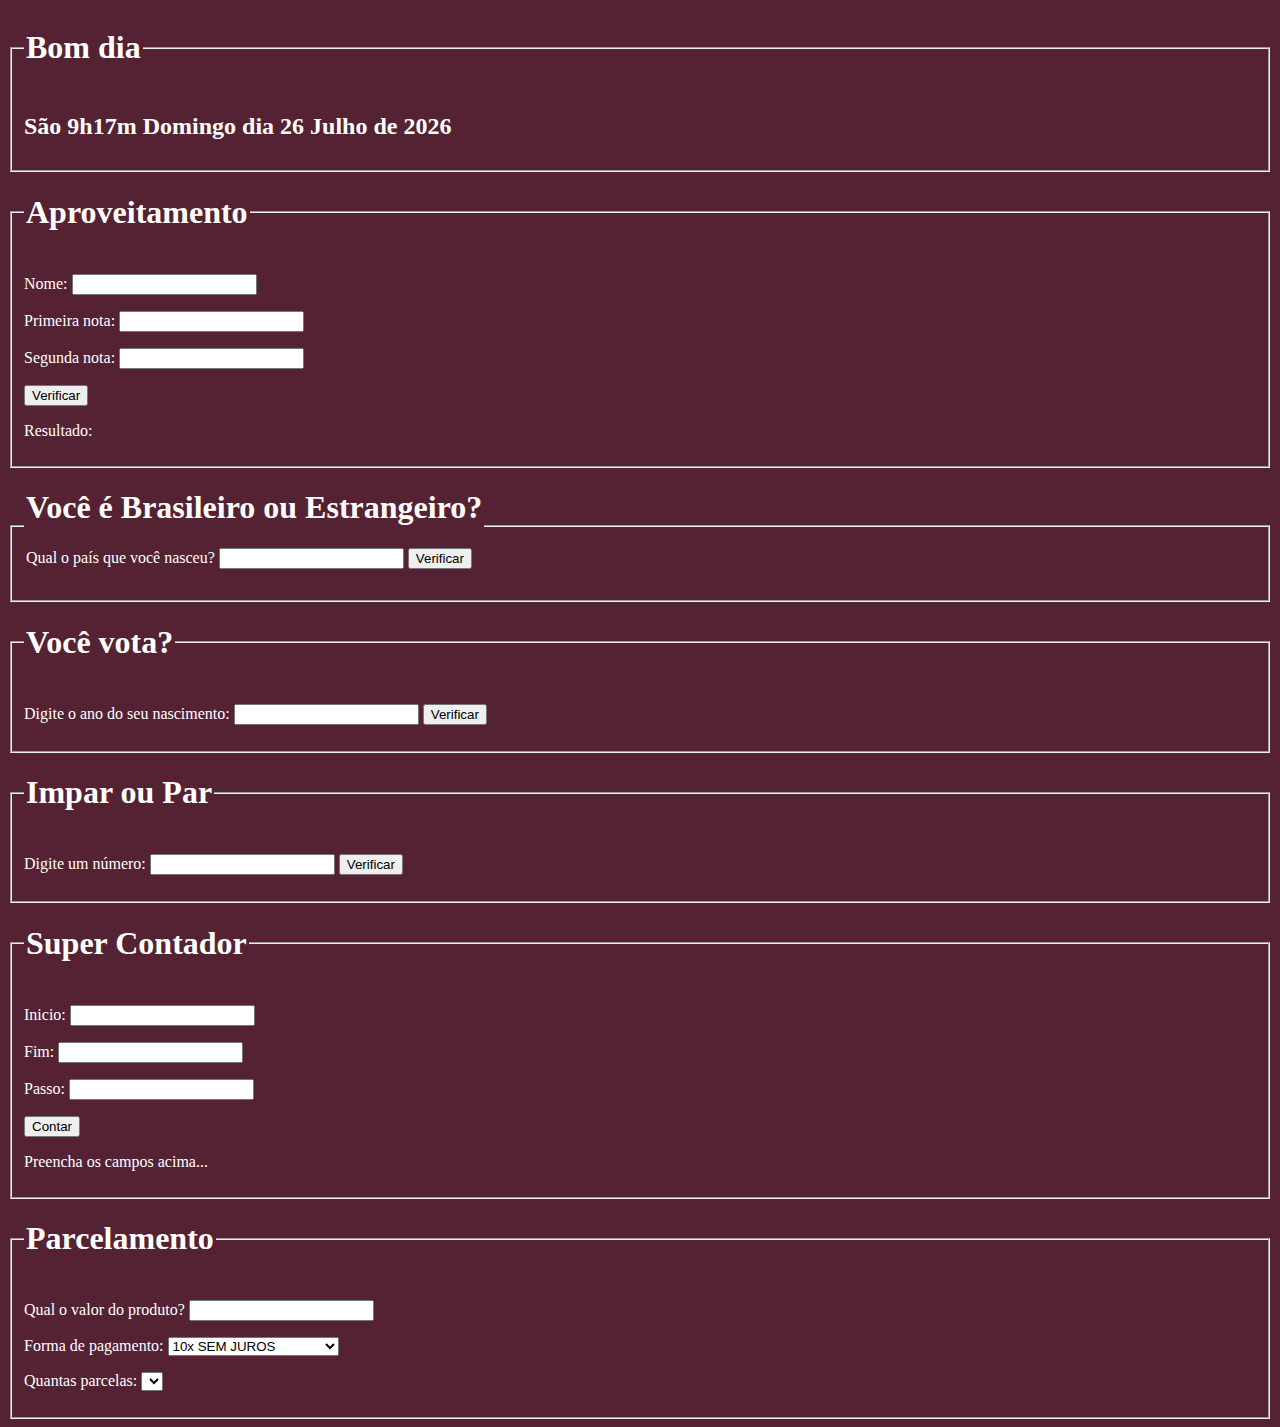
<file: index.html>
<!DOCTYPE html>
<html lang="pt-br">
<head>
    <meta charset="UTF-8">
    <meta name="viewport" content="width=device-width, initial-scale=1.0">
    <link rel="stylesheet" href="style.css">
    <title>Praticas</title>
</head>
<body>

    <div>
        <form action="">
            <fieldset>
                <legend><h1 id="bv"></h1></legend>
                <h2 id="hrs"></h2>
            </fieldset>
        </form>
    </div>
    <script src="horas.js"></script>

    <div id="aproveitamento">
            <form action="">
                <fieldset>
                    <legend><h1>Aproveitamento</h1></legend>
                    <p>Nome: <input type="text" name="nome" id="nome"></p>
                    <p>Primeira nota: <input type="number" name="nota1" id="nota1"></p>
                    <p>Segunda nota: <input type="number" name="nota2" id="nota2"></p>
                    <p><input type="button" value="Verificar" onclick="aproveitamento()"></p>
                    <p id="resapr">Resultado: </p>
                </fieldset>
            </form>
    </div>

    <div id="brougringo">
        <form action="">
            <fieldset>
                <legend><h1>Você é Brasileiro ou Estrangeiro?</h1>
                    <p>Qual o país que você nasceu? <input type="text" name="broug" id="brougr"> <input type="button" value="Verificar" onclick="brougringo()"></p>
                    <p id="resbr"></p>
                </legend>
            </fieldset>
        </form>
    </div>

    <div id="vcvota">
        <form action="">
            <fieldset>
                <legend><h1>Você vota?</h1></legend>
                <p>Digite o ano do seu nascimento: <input type="number" name="" id="anonascvoto"> <input type="button" value="Verificar" onclick="votaounvota()"></p>
                <p id="resvoto"></p>
            </fieldset>
        </form>
    </div>

    <div>
        <form action="">
            <fieldset>
                <legend><h1>Impar ou Par</h1></legend>
                <p>Digite um número: <input type="number" name="" id="num"> <input type="button" value="Verificar" onclick="imparoupar()"></p>
                <p id="resioup"></p>
            </fieldset>
        </form>
    </div>

    <div>
        <form action="">
            <fieldset>
                <legend><h1>Super Contador</h1></legend>
                <p>Inicio: <input type="number" name="inicio" id="inicio"></p>
                <p>Fim: <input type="number" name="fim" id="fim"></p>
                <p>Passo: <input type="number" name="passo" id="passo"></p>
                <input type="button" value="Contar" onclick="contar()">
                <p id="contando">Preencha os campos acima...</p>
                <p id="rescont"></p>
            </fieldset>
        </form>
    </div>

    <div>
        <form action="">
            <fieldset>
                <legend><h1>Parcelamento</h1></legend>
                <p>Qual o valor do produto? <input type="number" name="valor" id="valor"></p>
                <p>Forma de pagamento:
                    <select name="parcela" id="parcela">
                        <option value="10xsj" id="f10x">10x SEM JUROS</option>
                        <option value="12x140" id="12x1">12X COM JUROS 1.40%</option>
                        <option value="12x292" id="12x2">12X COM JUROS 2.92%</option>
                    </select>
                </p>
                <p>Quantas parcelas: 
                    <select name="qntparc" id="qndparc"></select>
                </p>
                <p id="resparc"></p>
            </fieldset>
        </form>
    </div>

    <script src="parc.js"></script>

    <script src="script.js"></script>
</body>
</html>
</file>
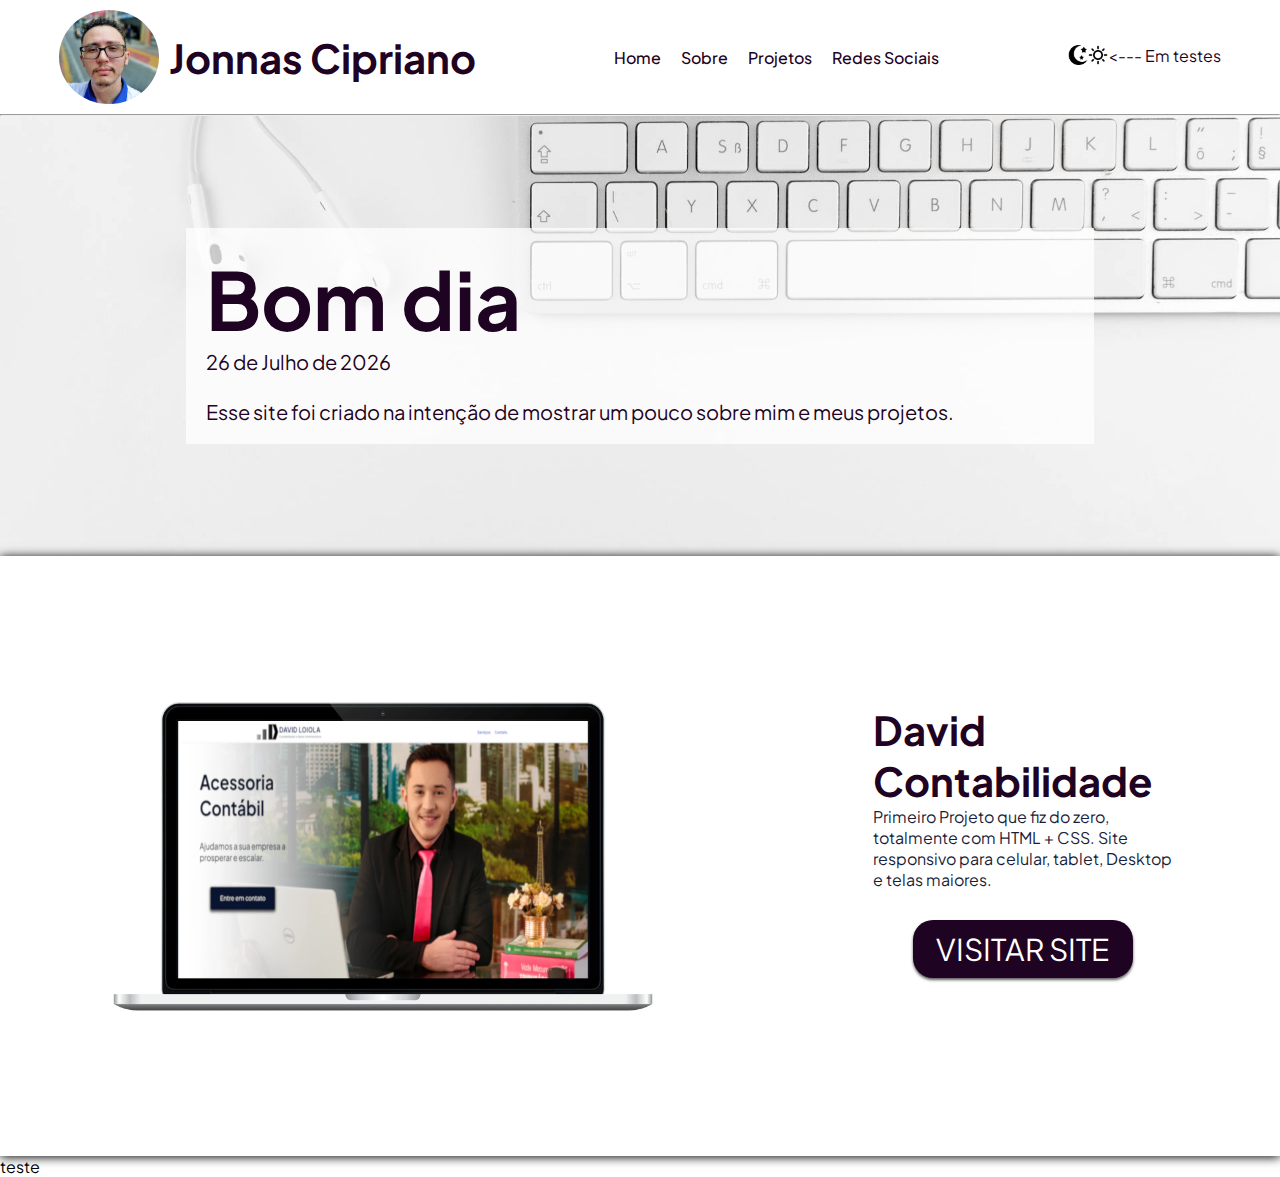
<file: praticasv3/index.html>
<!DOCTYPE html>
<html lang="pt-br">
<head>
    <meta charset="UTF-8">
    <meta name="viewport" content="width=device-width, initial-scale=1.0">
    <title>Praticas v3</title>
    <link rel="stylesheet" href="style.css">
</head>
<body>
    <!-- <div>
        <form action="">
            <fieldset>
                <legend id="comp"></legend>
                <p id="teste"></p>
            </fieldset>
        </form>
    </div> -->
    <header>
        <nav>
            <div id="name">
                <img src="imagens/jonnas.webp" alt="" width="100px">
                <p>Jonnas Cipriano</p>
            </div>
            <ul id="links">
                <li><a class="links" href="">Home</a></li>
                <li><a class="links" href="">Sobre</a></li>
                <li><a class="links" href="">Projetos</a></li>
                <li><a class="links" href="">Redes Sociais</a></li>
            </ul>
            <ul id="modo">
                <li>
                    <button><img src="imagens/lua.png" alt="" onclick="noturno()"></button>
                </li>
                <li>
                    <button>
                        <img src="imagens/sol.png" alt="" onclick="diurno()">
                    </button>
                </li>
                <p> &lt;--- Em testes</p>
            </ul>
        </nav>
        <hr>
    </header>

    <main>
        <section id="screen-princ">
            <div>
                <h1 id="screen-bv"></h1>
                <p id="screen-hr"></p>
                <br>
                <p>Esse site foi criado na intenção de mostrar um pouco sobre mim e meus projetos.</p>
            </div>

        </section>

        <section class="projects">
                <img src="imagens/projeto-david.webp" alt="Projeto David Contabilidade">
                <div class="project-description">
                    <h2>David Contabilidade</h2>
                    <p>Primeiro Projeto que fiz do zero, totalmente com HTML + CSS. Site responsivo para celular, tablet, Desktop e telas maiores.</p>
                    <a href="https://jonnascipriano.github.io/david-contabilidade-v3/index.html" target="_blank">Visitar site</a>
                </div>
        </section>

    </main>

    <footer>
teste
    </footer>

    <script src="script.js"></script>
</body>
</html>
</file>
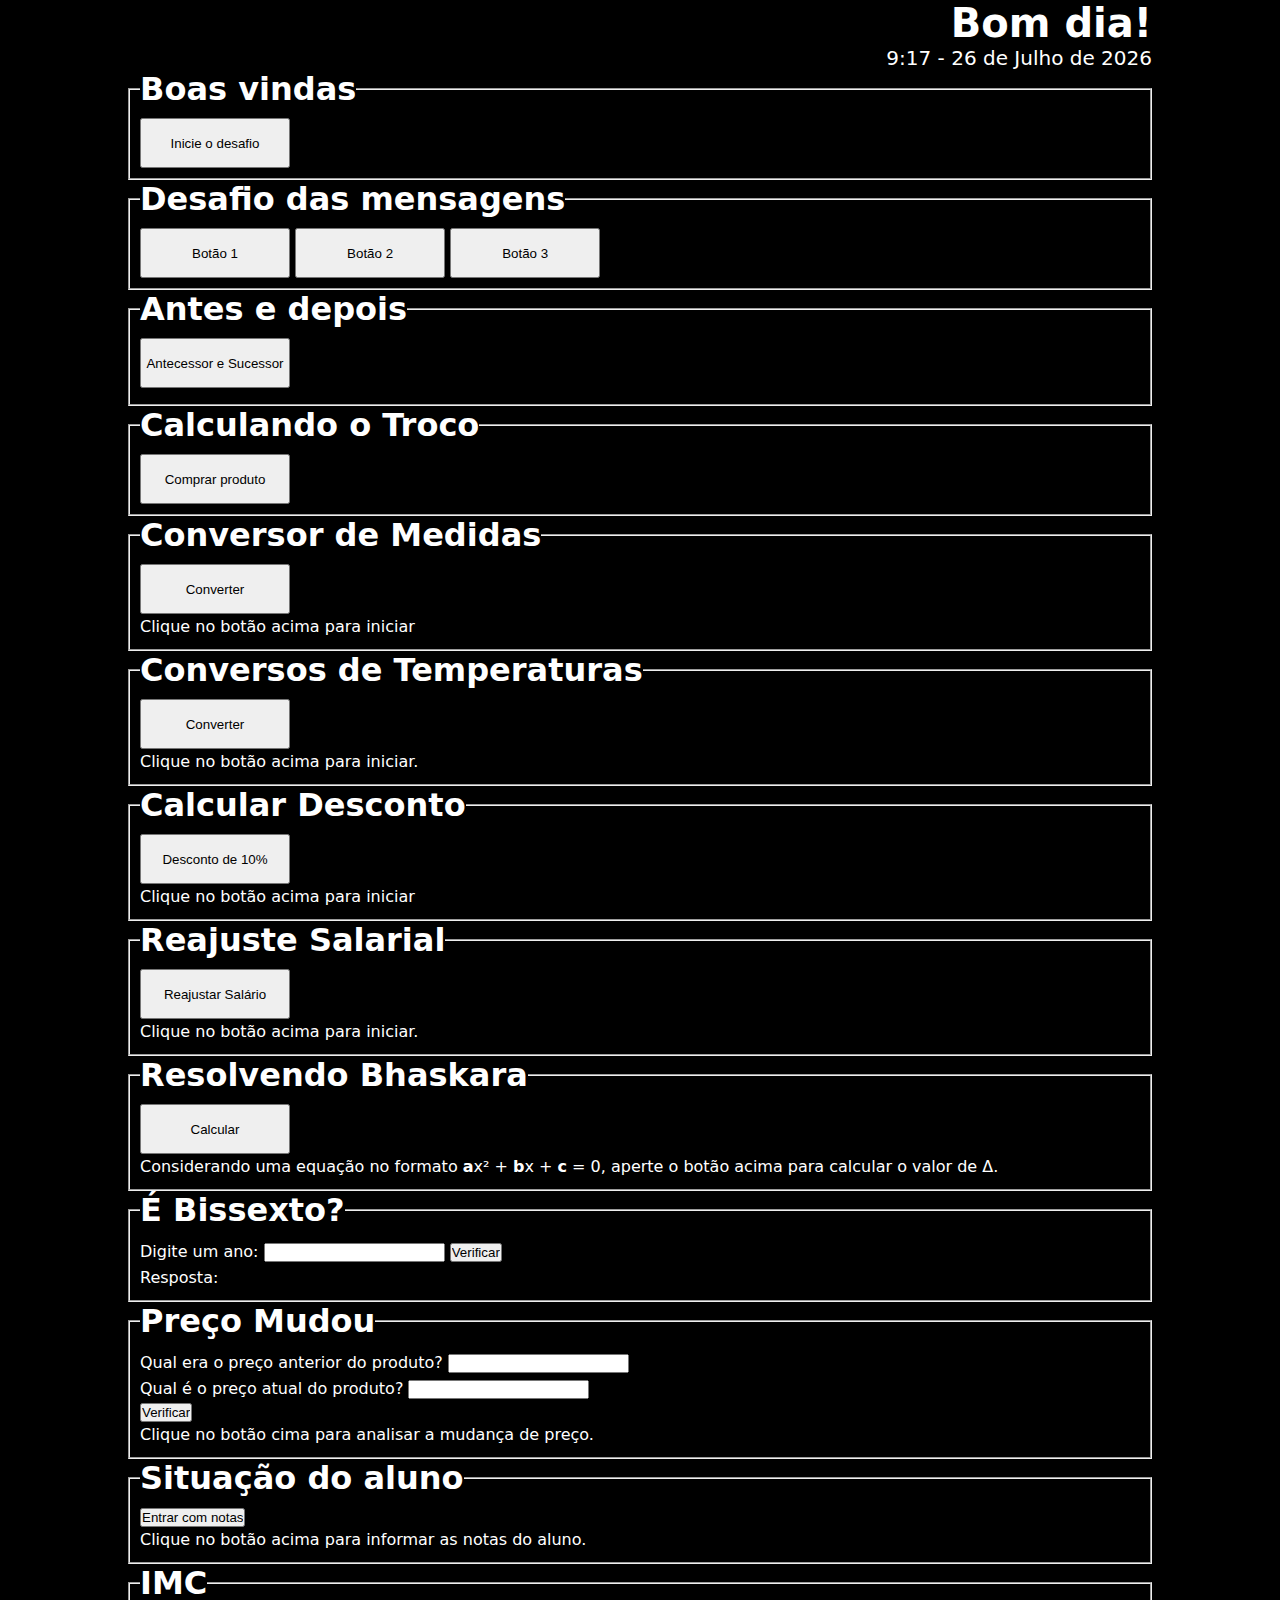
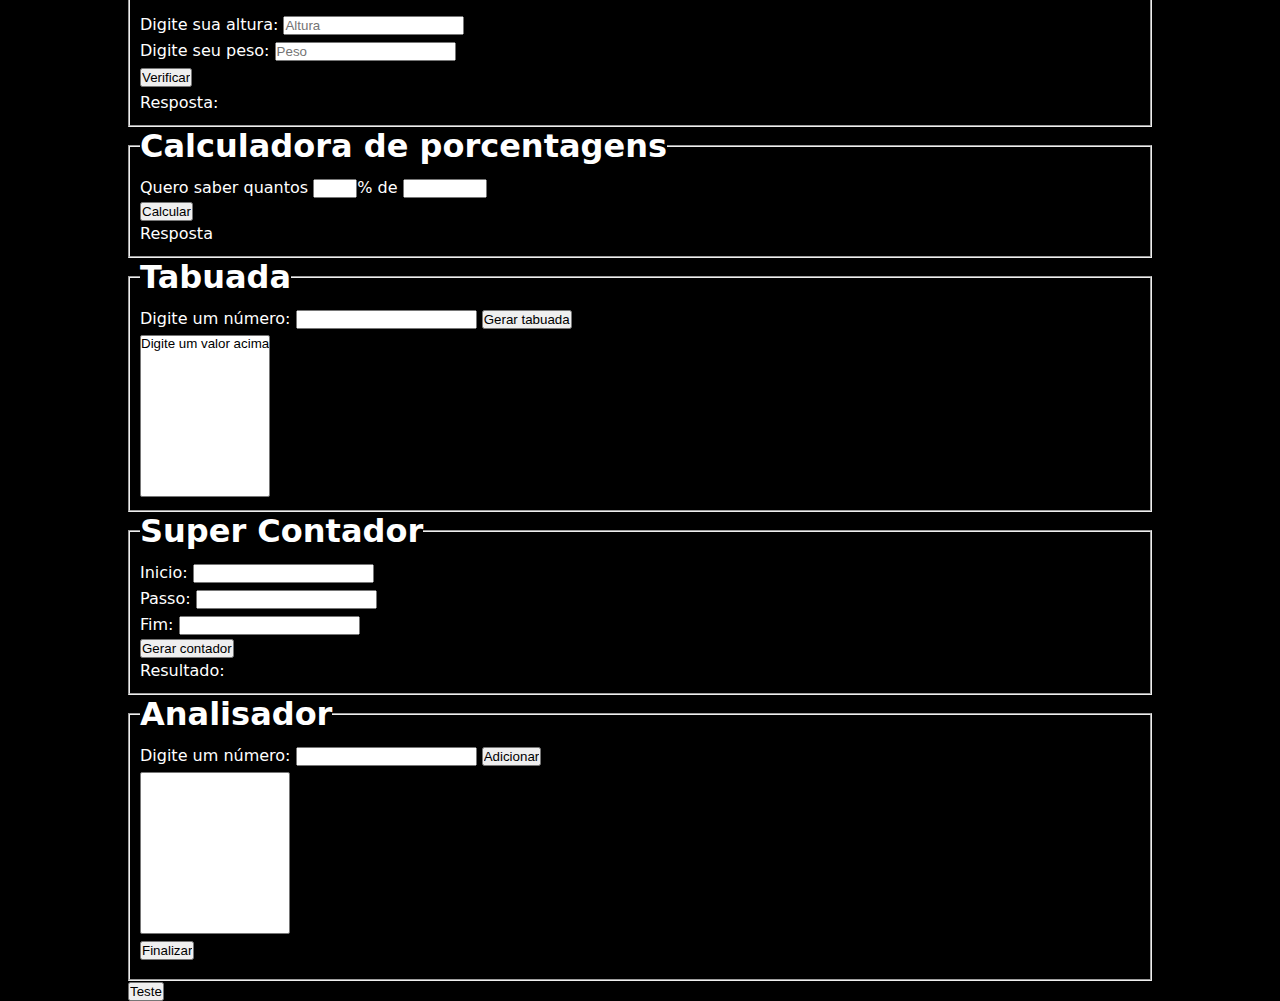
<file: praticasv2/praticasv2.html>
<!DOCTYPE html>
<html lang="pt-br">
<head>
    <meta charset="UTF-8">
    <meta name="viewport" content="width=device-width, initial-scale=1.0">
    <title>Praticas v2</title>
    <link rel="stylesheet" href="style.css">
</head>
<body>
    <!-- ======================================== -->
    <div id="bv">
        <h1 id="ola"></h1>
        <p id="date"></p>
    </div>
    <!-- ======================================== -->

    <div class="botoes">
        <form action="">
            <fieldset>
                <legend><h1>Boas vindas</h1></legend>
                <input type="button" value="Inicie o desafio" onclick="inides()">
            </fieldset>
        </form>
    </div>
    <!-- ======================================== -->
    <div class="botoes">
        <form action="">
            <fieldset>
                <legend><h1>Desafio das mensagens</h1></legend>
                <input type="button" value="Botão 1" onclick="b1()">
                <input type="button" value="Botão 2" onclick="b2()">
                <input type="button" value="Botão 3" onclick="b3()">
            </fieldset>
        </form>
    </div>
    <!-- ======================================== -->

    <div class="botoes">
        <form action="">
            <fieldset>
                <legend><h1>Antes e depois</h1></legend>
                <input type="button" value="Antecessor e Sucessor" onclick="antdep()">
                <p id="resantdep"></p>
            </fieldset>
        </form>
    </div>

    <!-- ======================================== -->

    <div class="botoes">
        <form action="">
            <fieldset>
                <legend><h1>Calculando o Troco</h1></legend>
                <input type="button" value="Comprar produto" onclick="comprar()">
            </fieldset>
        </form>
    </div>

    <!-- ======================================== -->

    <div class="botoes">
        <form action="">
            <fieldset>
                <legend><h1>Conversor de Medidas</h1></legend>
                <input type="button" value="Converter" onclick="converter()">
                <p id="resconv">
                    Clique no botão acima para iniciar
                </p>
            </fieldset>
        </form>
    </div>

    <!-- ======================================== -->

    <div class="botoes">
        <form action="">
            <fieldset>
                <legend><h1>Conversos de Temperaturas</h1></legend>
                <input type="button" value="Converter" onclick="convtemp()">
                <p id="resconversor">Clique no botão acima para iniciar.</p>
            </fieldset>
        </form>
    </div>

    <!-- ======================================== -->

    <div class="botoes">
        <form action="">
            <fieldset>
                <legend><h1>Calcular Desconto</h1></legend>
                <input type="button" value="Desconto de 10%" onclick="desconto()">
                <p id="resdesc">Clique no botão acima para iniciar</p>
            </fieldset>
        </form>
    </div>

    <!-- ======================================== -->

    <div class="botoes">
        <form action="">
            <fieldset>
                <legend><h1>Reajuste Salarial</h1></legend>
                <input type="button" value="Reajustar Salário" onclick="reajuste()">
                <p id="resreaj">Clique no botão acima para iniciar.</p>
            </fieldset>
        </form>
    </div>

    <!-- ======================================== -->

    <div class="botoes">
        <form action="">
            <fieldset>
                <legend><h1>Resolvendo Bhaskara</h1></legend>
                <input type="button" value="Calcular" onclick="bhaskara()">
                <p id="resb">Considerando uma equação no formato <strong>a</strong>x² + <strong>b</strong>x + <strong>c</strong> = 0, aperte o botão acima para calcular o valor de &Delta;.</p>
            </fieldset>
        </form>
    </div>

    <!-- ======================================== -->

    <div>
        <form action="">
            <fieldset>
                <legend><h1>É Bissexto?</h1></legend>
                <p>Digite um ano: <input type="number" name="ano" id="ano"> <input class="botoes" type="button" value="Verificar" onclick="bissexto()"></p>
                <p id="resbi">Resposta: </p>
            </fieldset>
        </form>
    </div>

    <!-- ======================================== -->

    <div>
        <form action="">
            <fieldset>
                <legend><h1>Preço Mudou</h1></legend>
                <p>Qual era o preço anterior do produto? <input type="number" name="precoanterior" id="precoanterior"></p>
                <p>Qual é o preço atual do produto? <input type="number" name="precoatual" id="precoatual"></p>
                <input type="button" value="Verificar" onclick="mudouPreco()">
                <p id="respreco">Clique no botão cima para analisar a mudança de preço.</p>
            </fieldset>
        </form>
    </div>

    <!-- ======================================== -->

    <div>
        <form action="">
            <fieldset>
                <legend><h1>Situação do aluno</h1></legend>
                <input type="button" value="Entrar com notas" onclick="situacaoAluno()">
                <p id="resnota">Clique no botão acima para informar as notas do aluno.</p>
            </fieldset>
        </form>
    </div>

    <!-- ======================================== -->

    <div>
        <form action="">
            <fieldset>
                <legend><h1>IMC</h1></legend>
                <p>Digite sua altura: <input type="number" name="altura" id="altura" placeholder="Altura"></p>
                <p>Digite seu peso: <input type="number" name="peso" id="peso" placeholder="Peso"></p>
                <p><input type="button" value="Verificar" onclick="calcimc()"></p>
                <p id="resimc">Resposta: </p>
            </fieldset>
        </form>
    </div>
    <!-- ======================================== -->

    <div>
        <form action="">
            <fieldset>
                <legend><h1>Calculadora de porcentagens</h1></legend>
                <p>Quero saber quantos 
                    <input type="number" name="porc" id="porc">% de <input type="number" name="valor" id="valor">
                </p>
                <input type="button" value="Calcular" onclick="porcentagem()">
                <p id="resporc">Resposta</p>
            </fieldset>
        </form>
    </div>
    <!-- ======================================== -->

    <div>
        <form action="">
            <fieldset>
                <legend><h1>Tabuada</h1></legend>
                <p>
                    Digite um número: 
                    <input type="number" name="numero" id="numero"> <input type="button" value="Gerar tabuada" onclick="tabuada()">
                </p>

                <p>
                    <select name="" id="tab" size="10">
                        <option value="">Digite um valor acima</option>
                    </select>
                </p>
            </fieldset>
        </form>
    </div>
    <!-- ======================================== -->

    <div>
        <form action="">
            <fieldset>
                <legend><h1>Super Contador</h1></legend>
                <p>Inicio: <input type="number" name="inicio" id="inicio"></p>
                <p>Passo: <input type="number" name="passo" id="passo"></p>
                <p>Fim: <input type="number" name="fim" id="fim"></p>
                <input type="button" value="Gerar contador" onclick="contador()">

                <p id="rescont">Resultado: </p>
            </fieldset>
        </form>
    </div>
<!-- ==================== ESTUDAR MAIS ========================== -->
<!-- 
    <div>
        <form action="">
            <fieldset>
                <legend><h1>Analisador</h1></legend>
                <p>
                    Digite um número: <input type="number" name="num" id="num"> <input type="button" value="Adicionar" onclick="adicionar()">
                </p>
                <p>
                    <select name="lista" id="lista" size="10"></select>
                </p>
                <input type="button" value="Finalizar" onclick="finalizar()">
                <p id="resan"></p>
            </fieldset>
        </form>
    </div> -->

    <div>
        <form action="">
            <fieldset>
                <legend><h1>Analisador</h1></legend>
                <p>Digite um número: <input type="number" name="num" id="num"> <input type="button" value="Adicionar" onclick="analisar()"></p>

                <p>
                    <select name="lista" id="lista" size="10"></select>
                </p>

                <p>
                    <input type="button" value="Finalizar" onclick="Finalizar()">
                </p>
                <p id="resan">

                </p>
            </fieldset>
        </form>
    </div>


    <script src="analisador.js"></script>

<!-- ==================== ESTUDAR MAIS ========================== -->


    <div>
        <input type="button" value="Teste" onclick="teste()">
        <p id="testandop"></p>
    </div>


    <script src="script.js"></script>
</body>
</html>
</file>
<file: style.css>
body{
    background-color: black;
    color: white;
}
</file>
<file: praticasv3/style.css>
@import url('https://fonts.googleapis.com/css2?family=Bebas+Neue&family=Inter:wght@100;200;300;400;500;600;700;800;900&family=Montserrat:ital,wght@0,100;0,200;0,300;0,400;0,500;0,600;0,700;0,800;0,900;1,100;1,200;1,300;1,400;1,500;1,600;1,700;1,800;1,900&family=Plus+Jakarta+Sans:ital,wght@0,200;0,300;0,400;0,500;0,600;0,700;0,800;1,200;1,300;1,400;1,500;1,600;1,700;1,800&display=swap');


*{
    margin: 0;
    padding: 0;
}

body{
    background-position: center center;
    background-repeat: no-repeat;
    background-size: cover;
    background-attachment: fixed;
    font-family: 'Plus Jakarta Sans';
    /* font-family: system-ui, -apple-system, BlinkMacSystemFont, 'Segoe UI', Roboto, Oxygen, Ubuntu, Cantarell, 'Open Sans', 'Helvetica Neue', sans-serif; */
}

:root{
    --cor1: #1F0322;
    --cor2: #E6E1C5;
    --cor3: #F03A47;
    --cor4: #3D5467;
    --cor5: #38AECC;
    --cor6: #191E3A;
    --cor7: #FFFFFF;

}

div#name{
    display: flex;
    flex-direction: row;
    flex-wrap: wrap;
    align-items: center;
    justify-content: center;
}

div#name p{
    font-size: 40px;
    font-weight: bold;
    padding: 10px;
}

div#name img{
    border-radius: 50%;
}

nav{
    display: flex;
    flex-direction: row;
    flex-wrap: wrap;
    align-items: center;
    justify-content: space-around;
    padding: 10px 0;
    color: var(--cor1);
}

nav ul{
    display: flex;
    list-style: none;
}

nav ul#links li{
    padding: 10px 0;
    transition: .2s;
}

nav ul#links li:hover{
    transform: translate(-2px, -2px);
}

nav ul#links li a{
    text-decoration: none;
    color: var(--cor1);
    font-weight: 500;
    padding: 10px;
    transition: .2s;
}

nav ul#links li a:hover{
    color: var(--cor3);
}

nav ul#modo img{
    width: 20px;
}

nav ul#modo li button{
    background: none;
    border: none;
    cursor: pointer;
}

/************************************************/

section#screen-princ{
    display: flex;
    flex-direction: column;
    flex-wrap: wrap;
    align-items: flex-start;
    justify-content: center;

    font-size: 20px;

    margin: auto;
    padding: 20px;

    background: url(../praticasv3/imagens/background-screen.jpg);
    background-repeat: no-repeat;
    background-size: cover;
    background-clip: border-box;
    

    height: 400px;
}

section#screen-princ div{
    margin: auto;
    width: 70%;
    color: var(--cor1);
    background-color: #ffffffbd;
    padding: 20px;
}

section.projects{
    height: 600px;
    margin: auto;
    display: flex;
    flex-direction: row;
    flex-wrap: wrap;
    align-items: center;
    justify-content: space-around;
    box-shadow: 0px 1px 10px 0px;
}

section.projects img{
    min-width: 300px;
    max-width: 550px;
}

section.projects div.project-description{
    width: 300px;
    display: flex;
    flex-direction: column;
}

section.projects div.project-description h2{
    font-size: 40px;
    color: var(--cor1);
}

section.projects div.project-description p{
    color: var(--cor6);
}

section.projects div.project-description a{
    margin: 30px auto;
    padding: 10px;
    width: 200px;
    border-radius: 20px;

    background-color: var(--cor1);
    color: var(--cor7);
    box-shadow: 0px 2px 3px 0px rgba(0, 0, 0, 0.644);

    font-size: 30px;
    text-align: center;
    text-decoration: none;
    text-transform: uppercase;

    transition: .3s;
}

section.projects div.project-description a:hover{
    transform: translate(-2px, -2px);
    box-shadow: 1px 6px 5px 0px rgba(0, 0, 0, 0.644);
    background-color: var(--cor6);
}
</file>
<file: praticasv2/style.css>
*{
    margin: 0;
    padding: 0;
}

body{
    font-family: system-ui, -apple-system, BlinkMacSystemFont, 'Segoe UI', Roboto, Oxygen, Ubuntu, Cantarell, 'Open Sans', 'Helvetica Neue', sans-serif;
    background-color: black;
    color: white;
}

div{
    width: 80%;
    margin: auto;
}

div.botoes input{
    width: 15%;
    height: 50px;
}

fieldset{
    padding: 10px;
}

fieldset p{
    padding: 3px 0;
}

input#porc{
    width: 4%;
}

input#valor{
    width: 8%;
}

select#lista{
    width: 150px;
}

mark#reprovado{
    background-color: rgba(255, 0, 0, 0.226);
    color: red;
}

mark#recuperacao{
    background-color: rgb(252, 216, 150);
    color: rgb(133, 86, 0);
}

mark#aprovado{
    background-color: rgb(183, 255, 183);
    color: green;
}

#bv{
    display: flex;
    flex-direction: column;
    flex-wrap: wrap;
    justify-content: end;
    align-items: end;
    font-size: 20px;
}
</file>
